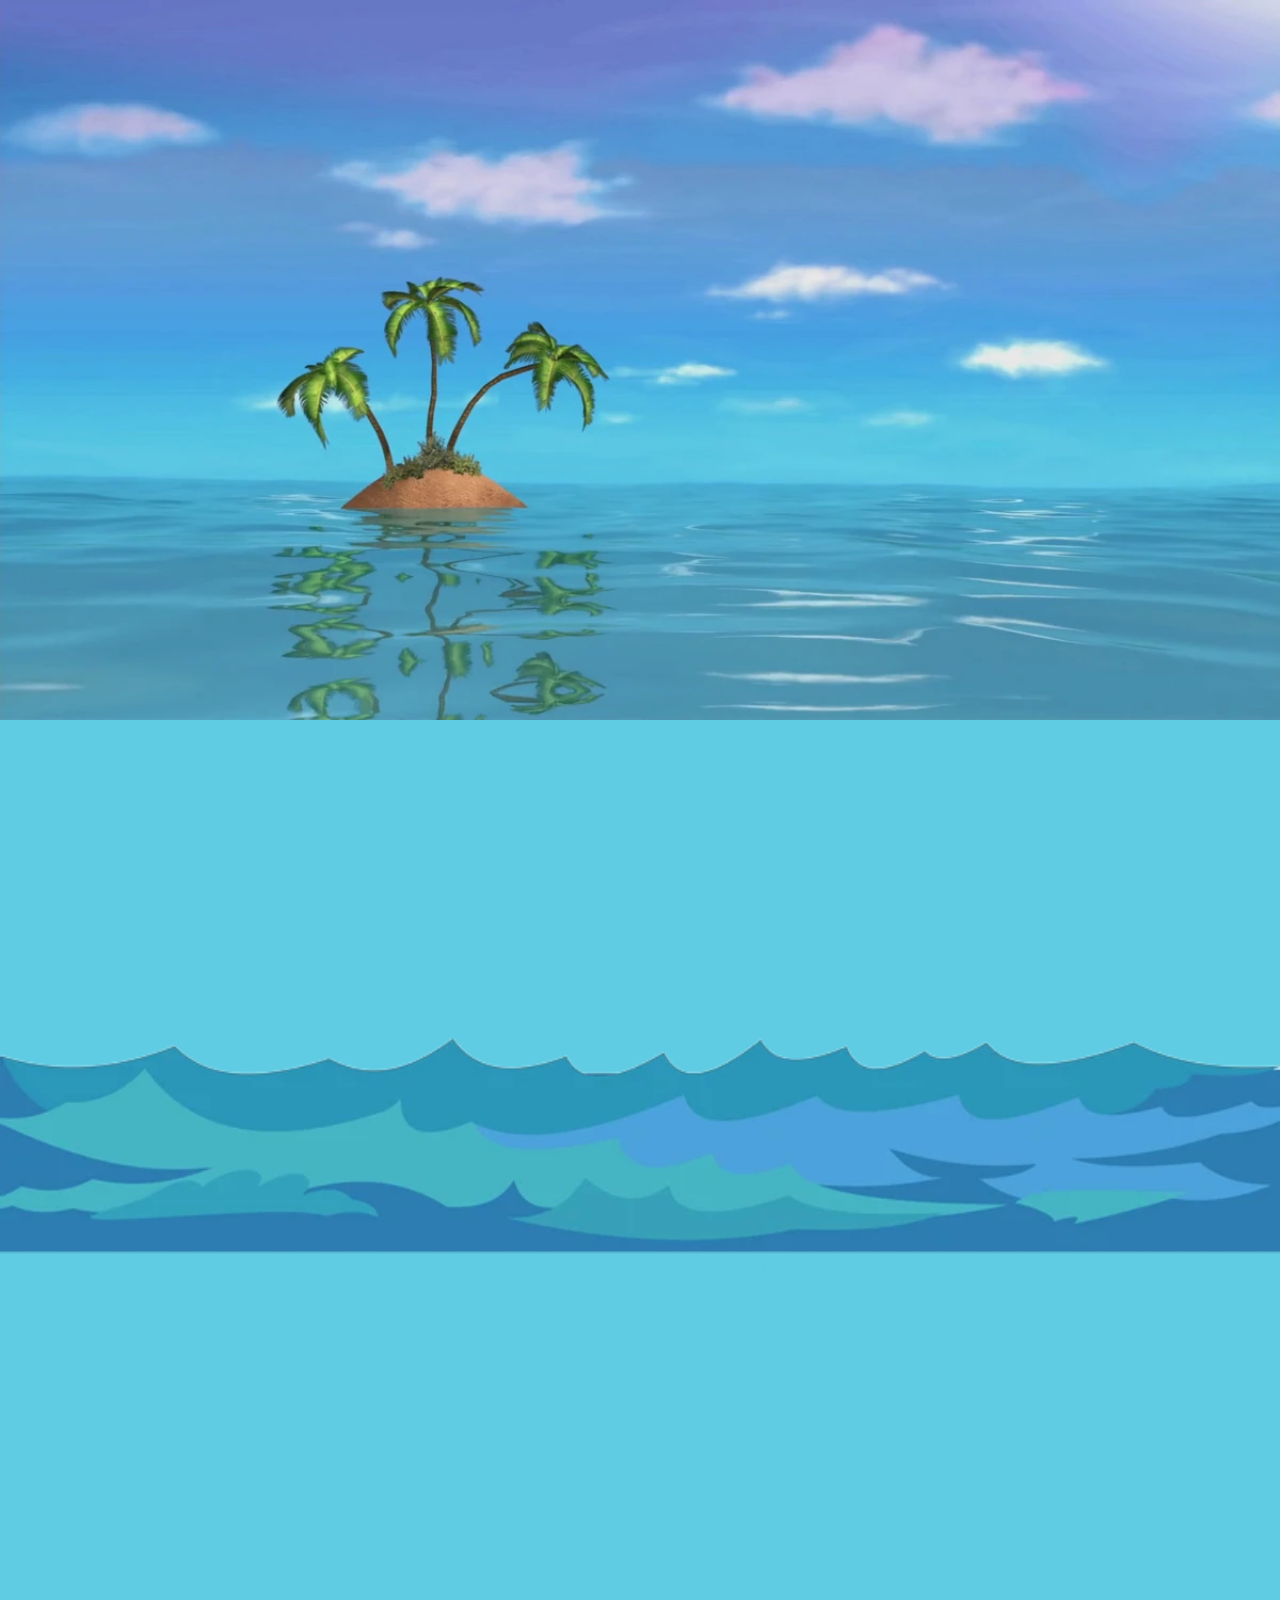
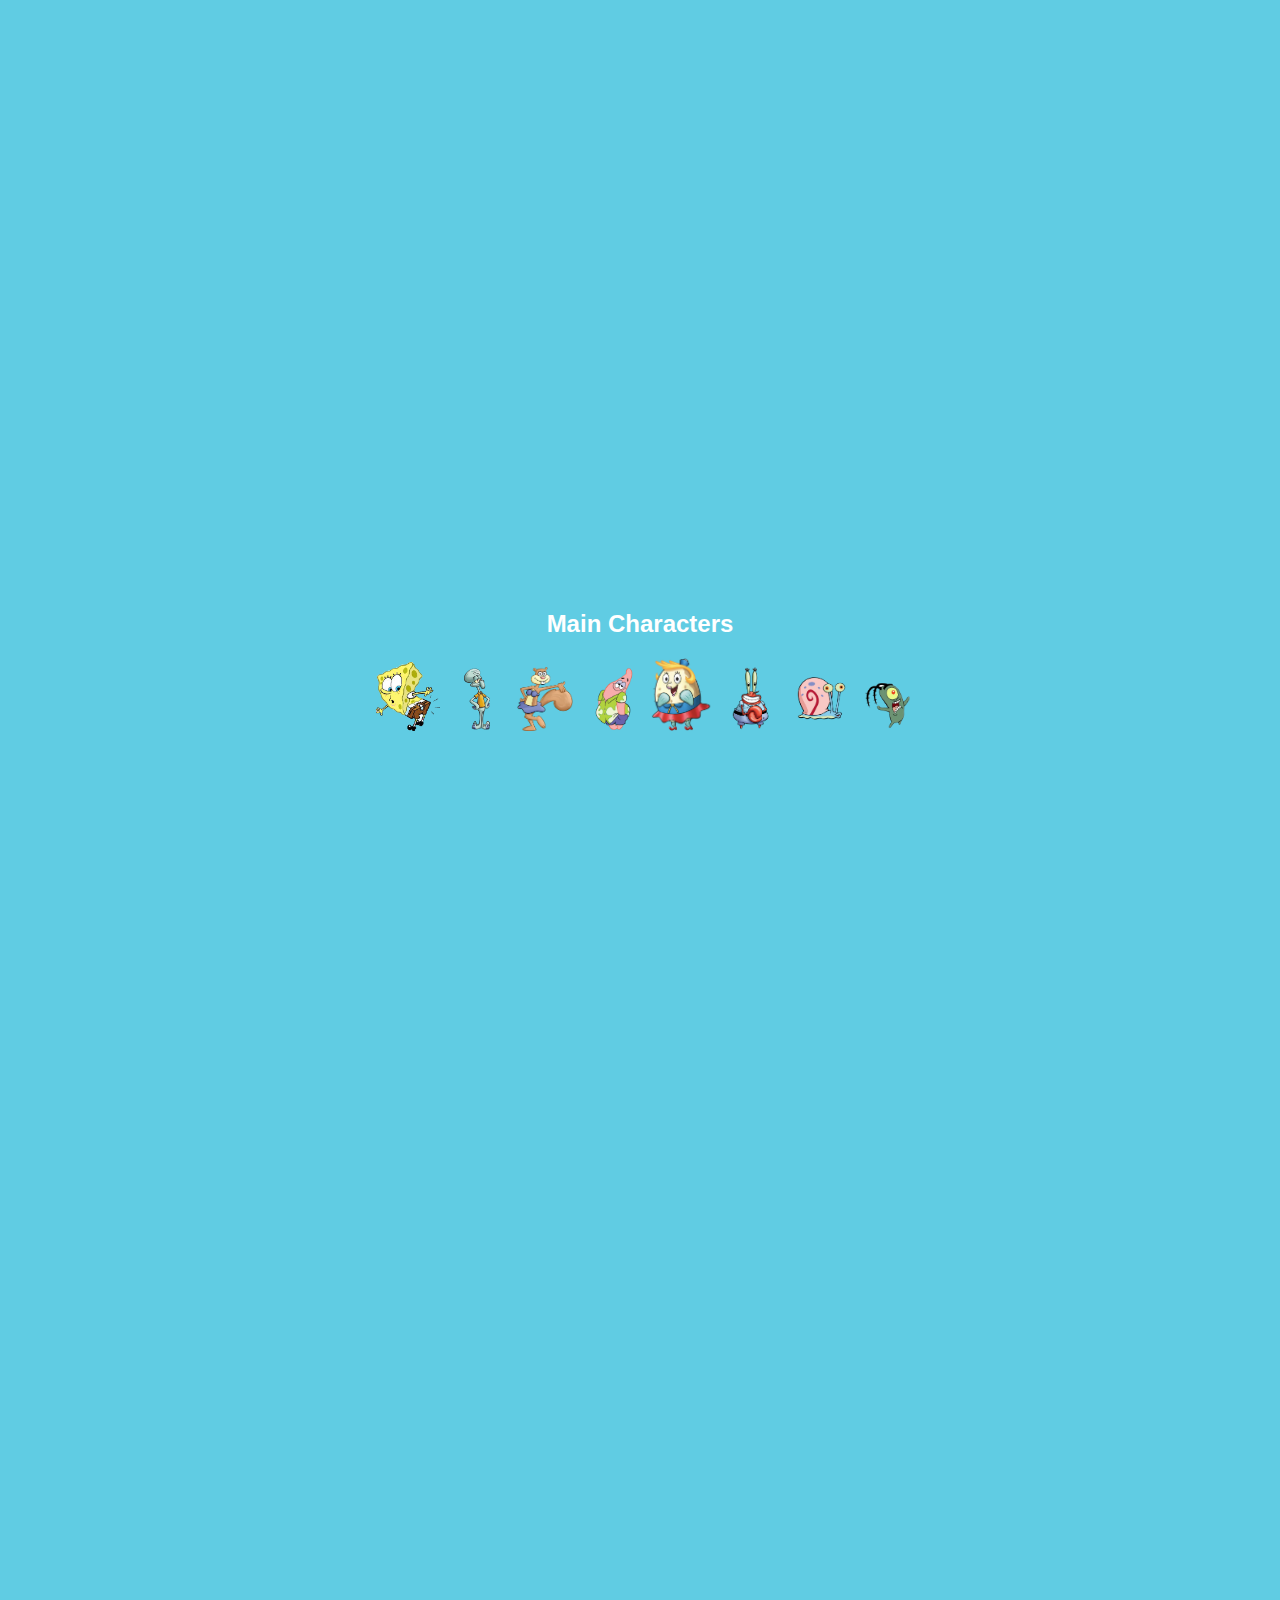
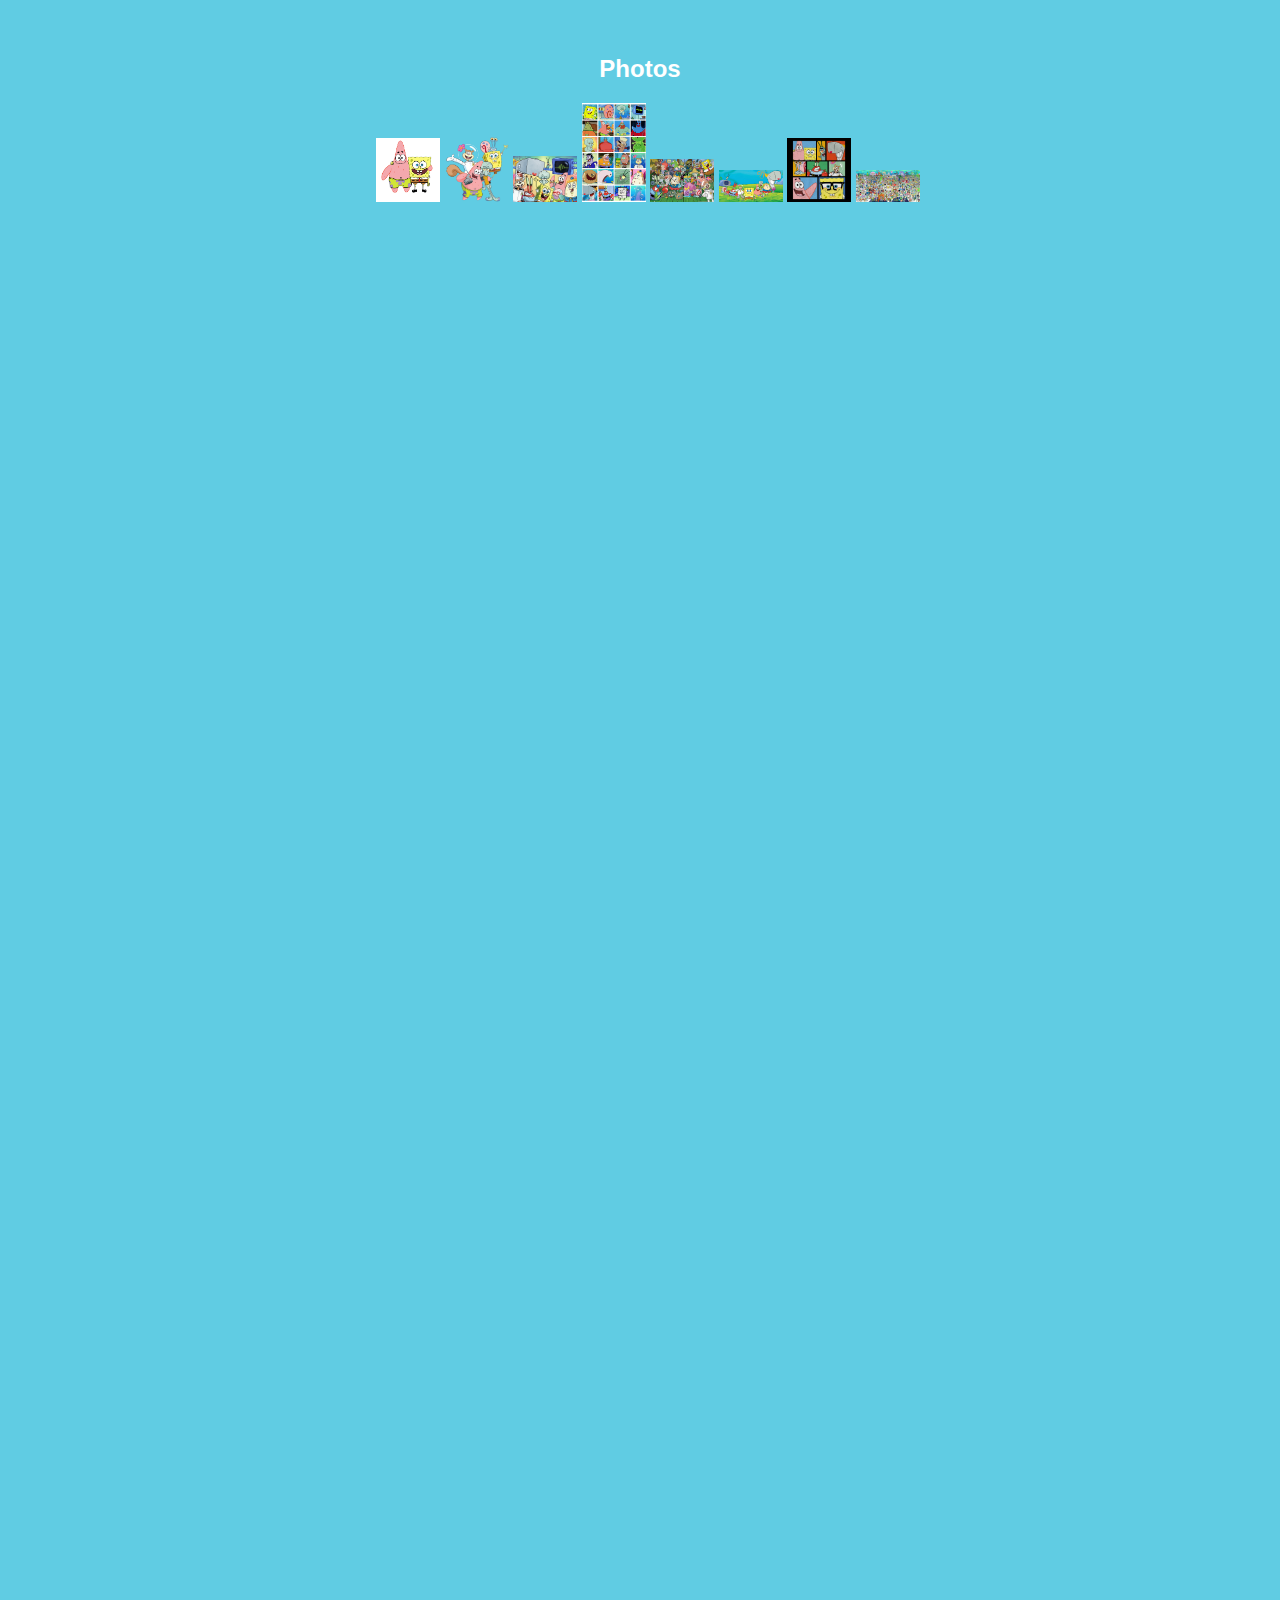
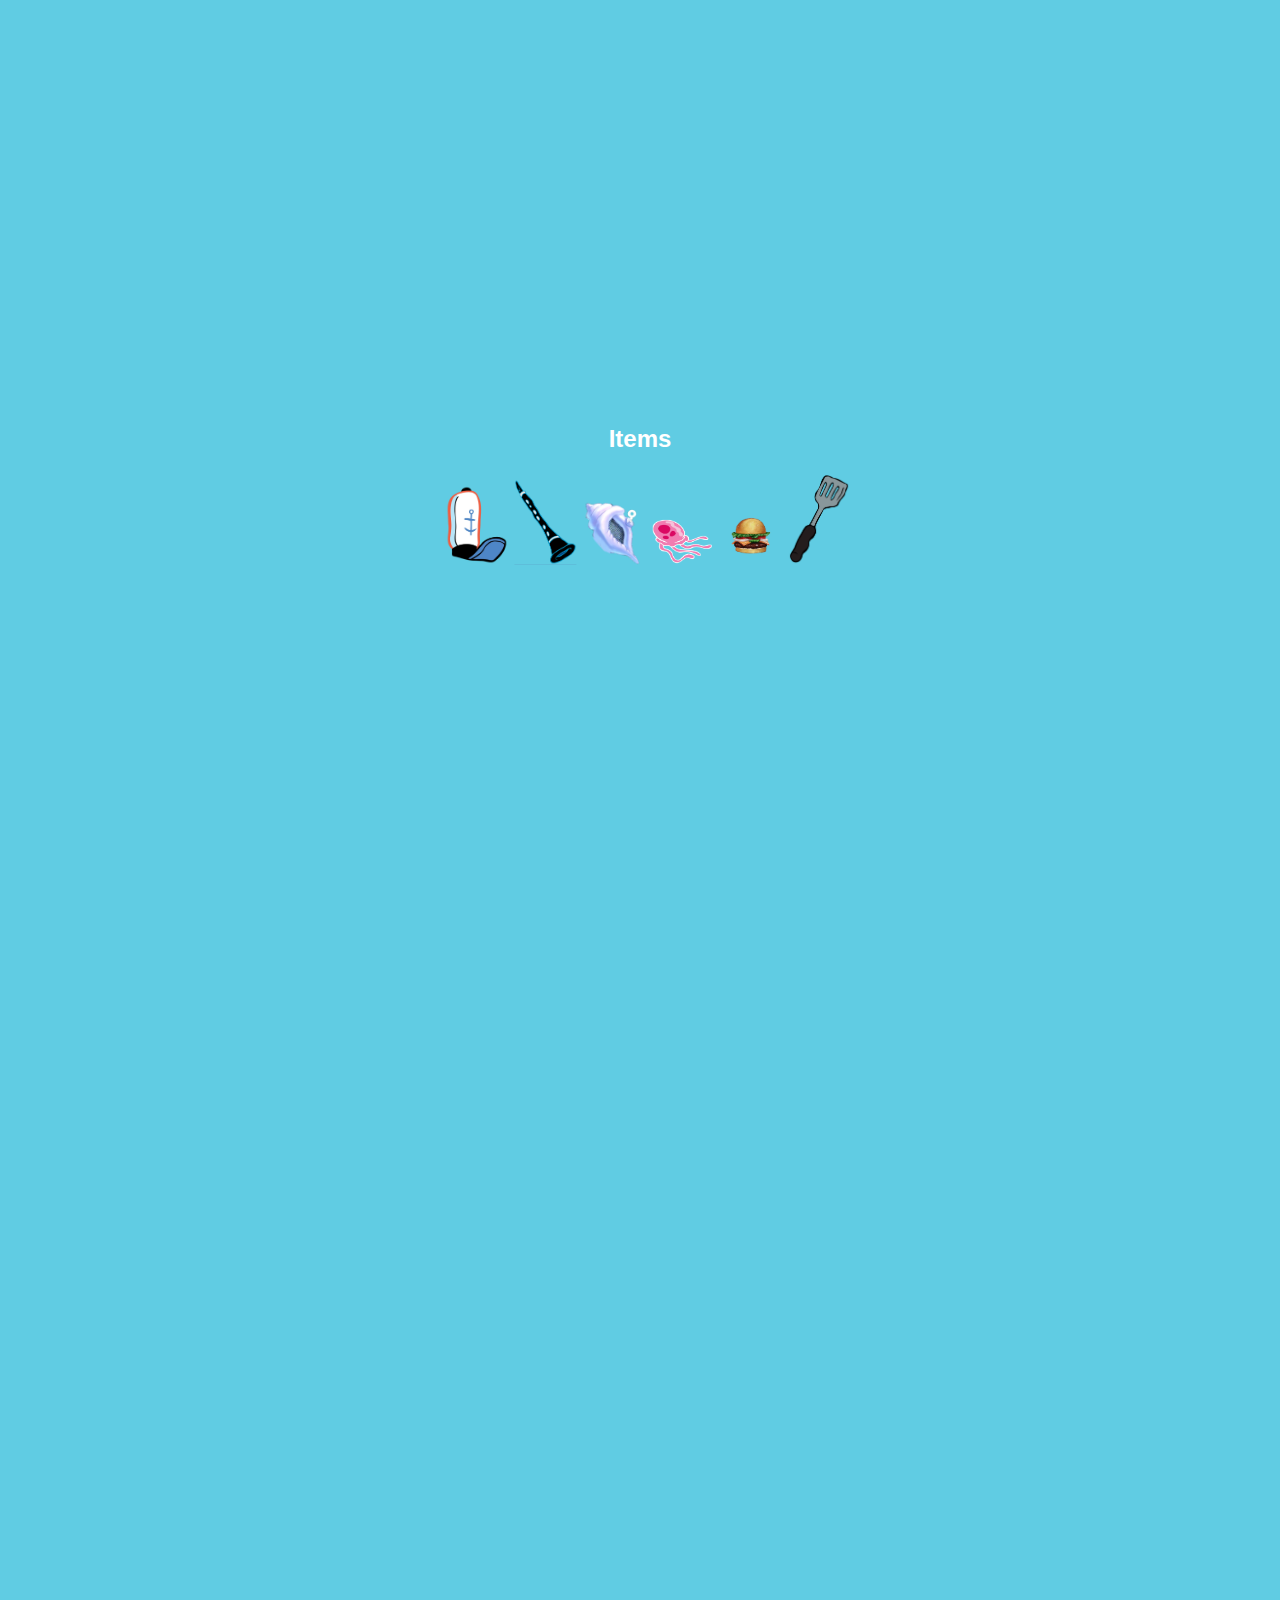
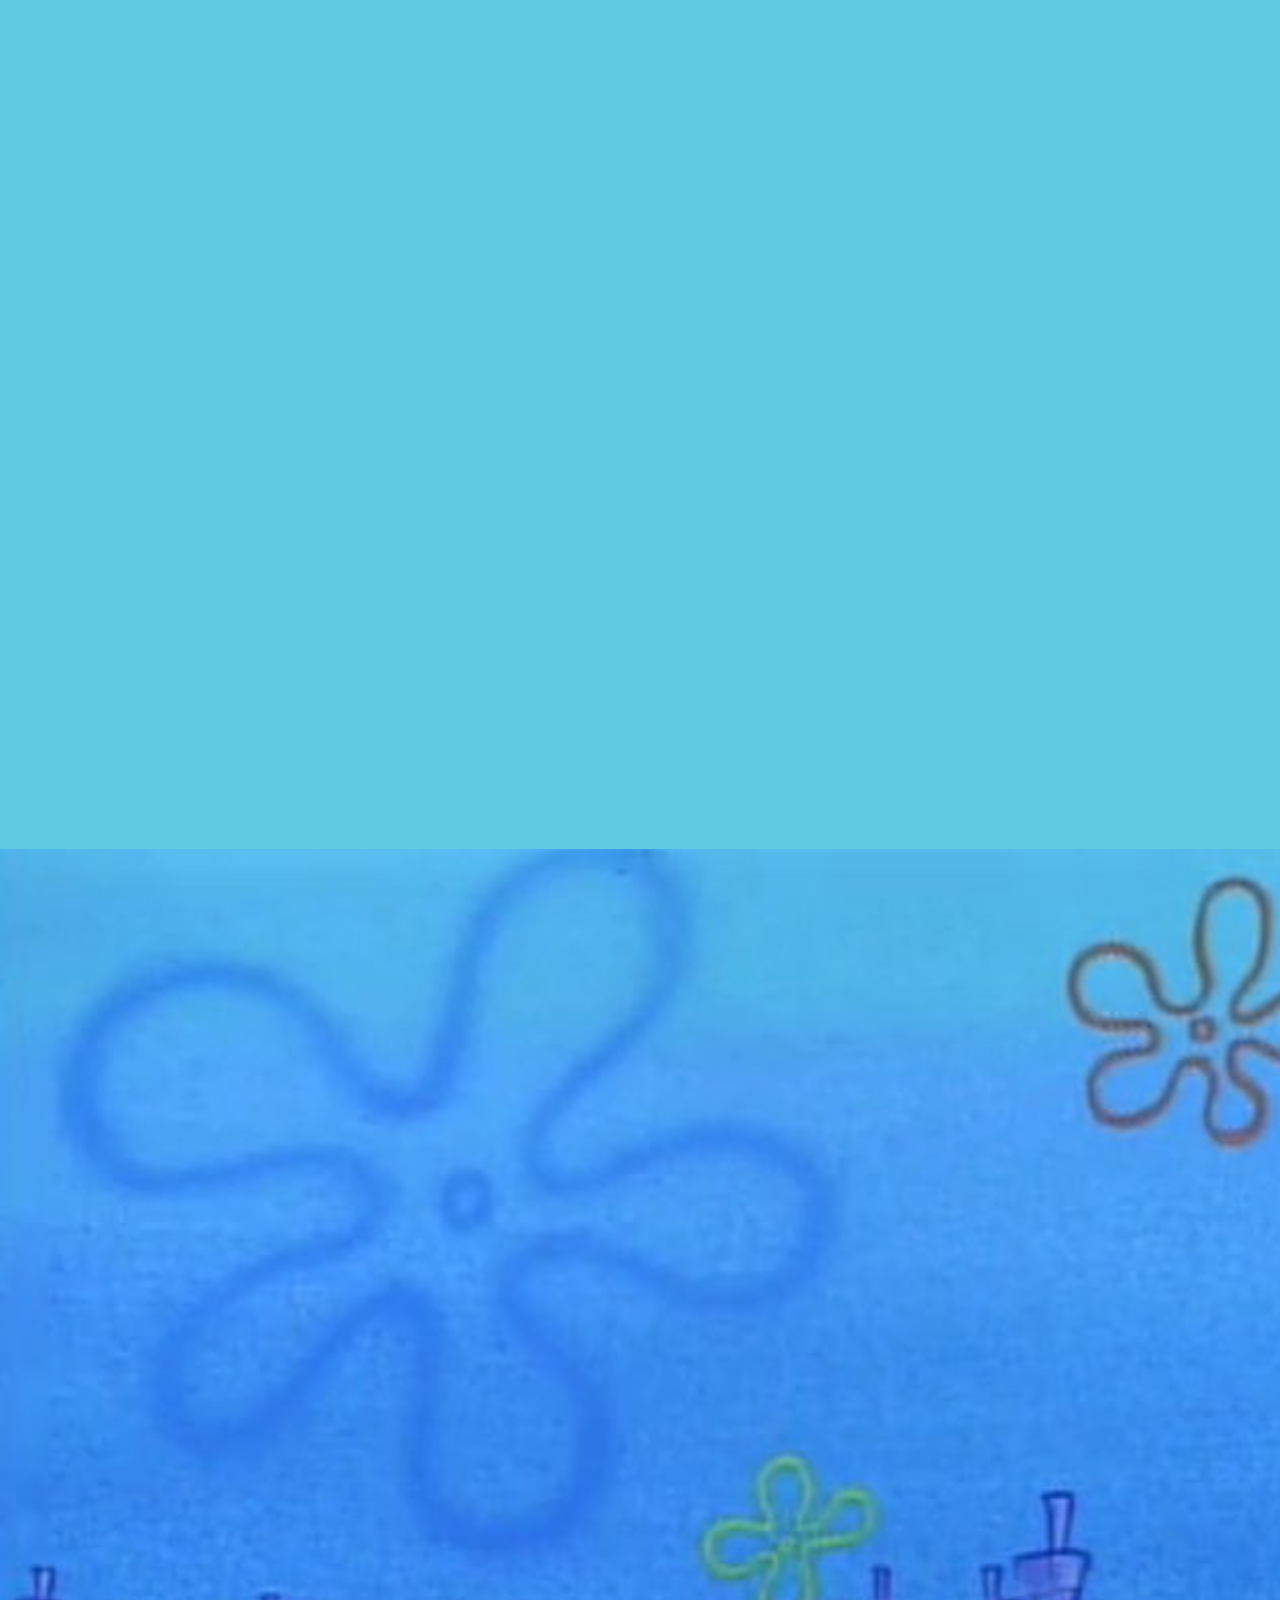
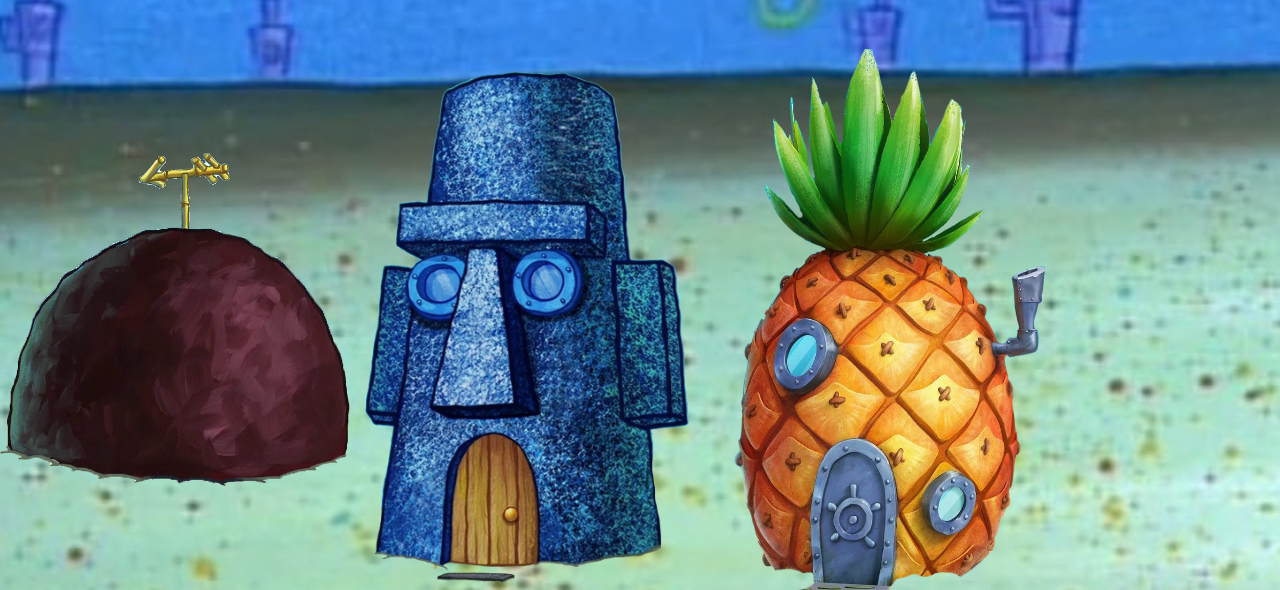
<file: index.html>
<!DOCTYPE html>
<html lang="en">
<head>
    <meta charset="UTF-8">
    <meta name="viewport" content="width=device-width, initial-scale=1.0">
    <title>Bikini Bottom</title>
    <link rel="stylesheet" href="main.css">
    <link
    rel="stylesheet"
    href="https://cdnjs.cloudflare.com/ajax/libs/animate.css/4.1.1/animate.min.css"/>
</head>
<body>
        <section>
          <div class="container">
          <img class="island" src="./images/spongebobisland.webp">
             <img class="waves" src="./images/waves.png">
          </div>
        </section>
    
        <div class="parallax-container" data-parallax="scroll" data-position="top" data-bleed="10" data-image-src="./images/underwater mid way.avif" data-natural-width="1400" data-natural-height="900"></div>
    
        <section>
          <div class="container">
            <h2 id="installation"> Main Characters</h2>
            <div class="animate__animatedanimate__bounce">
              <span class="rippedpants">
                <img src="./images/rippedpants.png" width="5%" alt="spongebob with ripped pants">
              </span>
              <span class="squidward">
                <img src="./images/squidward.webp" width="5%" alt="squidward">
              </span>
              <span class="sandy">
                <img src="./images/sandy.webp" width="5%" alt="sandy">
              </span>
              <span class="patrick">
                <img src="./images/patrick.webp" width="5%" alt="patrick">
              </span>
              <span class="mrspuff">
                <img src="./images/mrspuff.webp" width="5%" alt="mrspuff">
              </span>
              <span class="mrkrabs">
                <img src="./images/mrkrabs.webp" width="5%" alt="mrkrabs">
              </span>
              <span class="gary">
                <img src="./images/gary.webp" width="5%" alt="gary">
              </span>
              <span class="plankton">
                <img src="./images/Plankton.webp" width="5%" alt="plankton">
              </span>
            </div>
    
           
          </div>
        </section>
    
        <div class="parallax-container" data-parallax="scroll" data-bleed="10" data-speed="0.2" data-image-src="./images/underwater mid way.avif" data-natural-width="1400" data-natural-height="1400"></div>
    
        <section>
          <div class="container">
            <h2 id="options">Photos</h2>
            <div class="animate__animatedanimate__swing">
              <span class="">
                <img src="./images/bestbuds.png" width="5%" alt="spongebob and patrick">
              </span>
              <span class="">
                <img src="./images/characterspng.png" width="5%" alt="all of the spongebob characters">
              </span>
              <span class="">
                <img src="./images/allcharacters.png" width="5%" alt="#">
              </span>
              <span class="">
                <img src="./images/charactersmost.jpg" width="5%" alt="#">
              </span>
              <span class="mrspuff">
                <img src="./images/ughh.jpg" width="5%" alt="#">
              </span>
              <span class="mrkrabs">
                <img src="./images/sbcharactersinline.avif" width="5%" alt="#">
              </span>
              <span class="gary">
                <img src="./images/photos.webp" width="5%" alt="#">
              </span>
              <span class="plankton">
                <img src="./images/allcharactrscomplete.jpg" width="5%" alt="#">
              </span>
            </div>
          </div>
        </section>
    
        <div class="parallax-container" data-parallax="scroll" data-bleed="10" data-image-src="./images/underwater mid way.avif" data-natural-width="1400" data-natural-height="900"></div>
    
        <div class="parallax-container" data-parallax="scroll" data-bleed="10" data-image-src="./images/underwater mid way.avif" data-natural-width="750" data-natural-height="763"></div>
    
        <footer>
          <div class="container">
            <h2 id="options">Items</h2>
            <div class="animate__animatedanimate__HB">
              <span class="">
                <img src="./images/workhat.webp" width="5%" alt="spongebobs work hat">
              </span>
              <span class="">
                <img src="./images/squidsclarinet.webp" width="5%" alt="squidwards clarinet">
              </span>
              <span class="">
                <img src="./images/Magicalconch.webp" width="5%" alt="the magic conch">
              </span>
              <span class="">
                <img src="./images/jellyfish.webp" width="5%" alt="jellyfish">
              </span>
              <span class="mrspuff">
                <img src="./images/krabbypatty.webp" width="5%" alt="a krabby patty">
              </span>
              <span class="mrkrabs">
                <img src="./images/spatula.webp" width="5%" alt="spongebobs spatula">
              </span>
              
            </div>
           
          </div>
        </footer>

    <!-- Parallax Background Layers -->
    <div class="parallax-container" data-parallax="scroll" data-image-src="./images/underwater mid way.avif" data-z-index="1">
        <div class="parallax-content">
         

            
        </div>
    </div>

    <div class="other">
   
        
    </div>

    <div class="parallax-container" data-parallax="scroll" data-image-src="./images/allcharactrscomplete.jpg" data-z-index="2">
        <div class="parallax-content">
           
        </div>
    </div>

    <div class="content-section">
        <div class="bottom"><img class="patrock" src="./images/patricks rock.png" >
        <img class="squidhouse" src="./images/squidwardhousepng.png" >
        <img class="spongehouse" src="./images/pineapplehousepng.png" >
      </div>
    </div>
    <script src="https://ajax.googleapis.com/ajax/libs/jquery/1.11.0/jquery.min.js"></script>
    <script src="./js/parallax.min.js"></script>
    <script src="./js/main.js"></script>
</body>
</html>
</file>
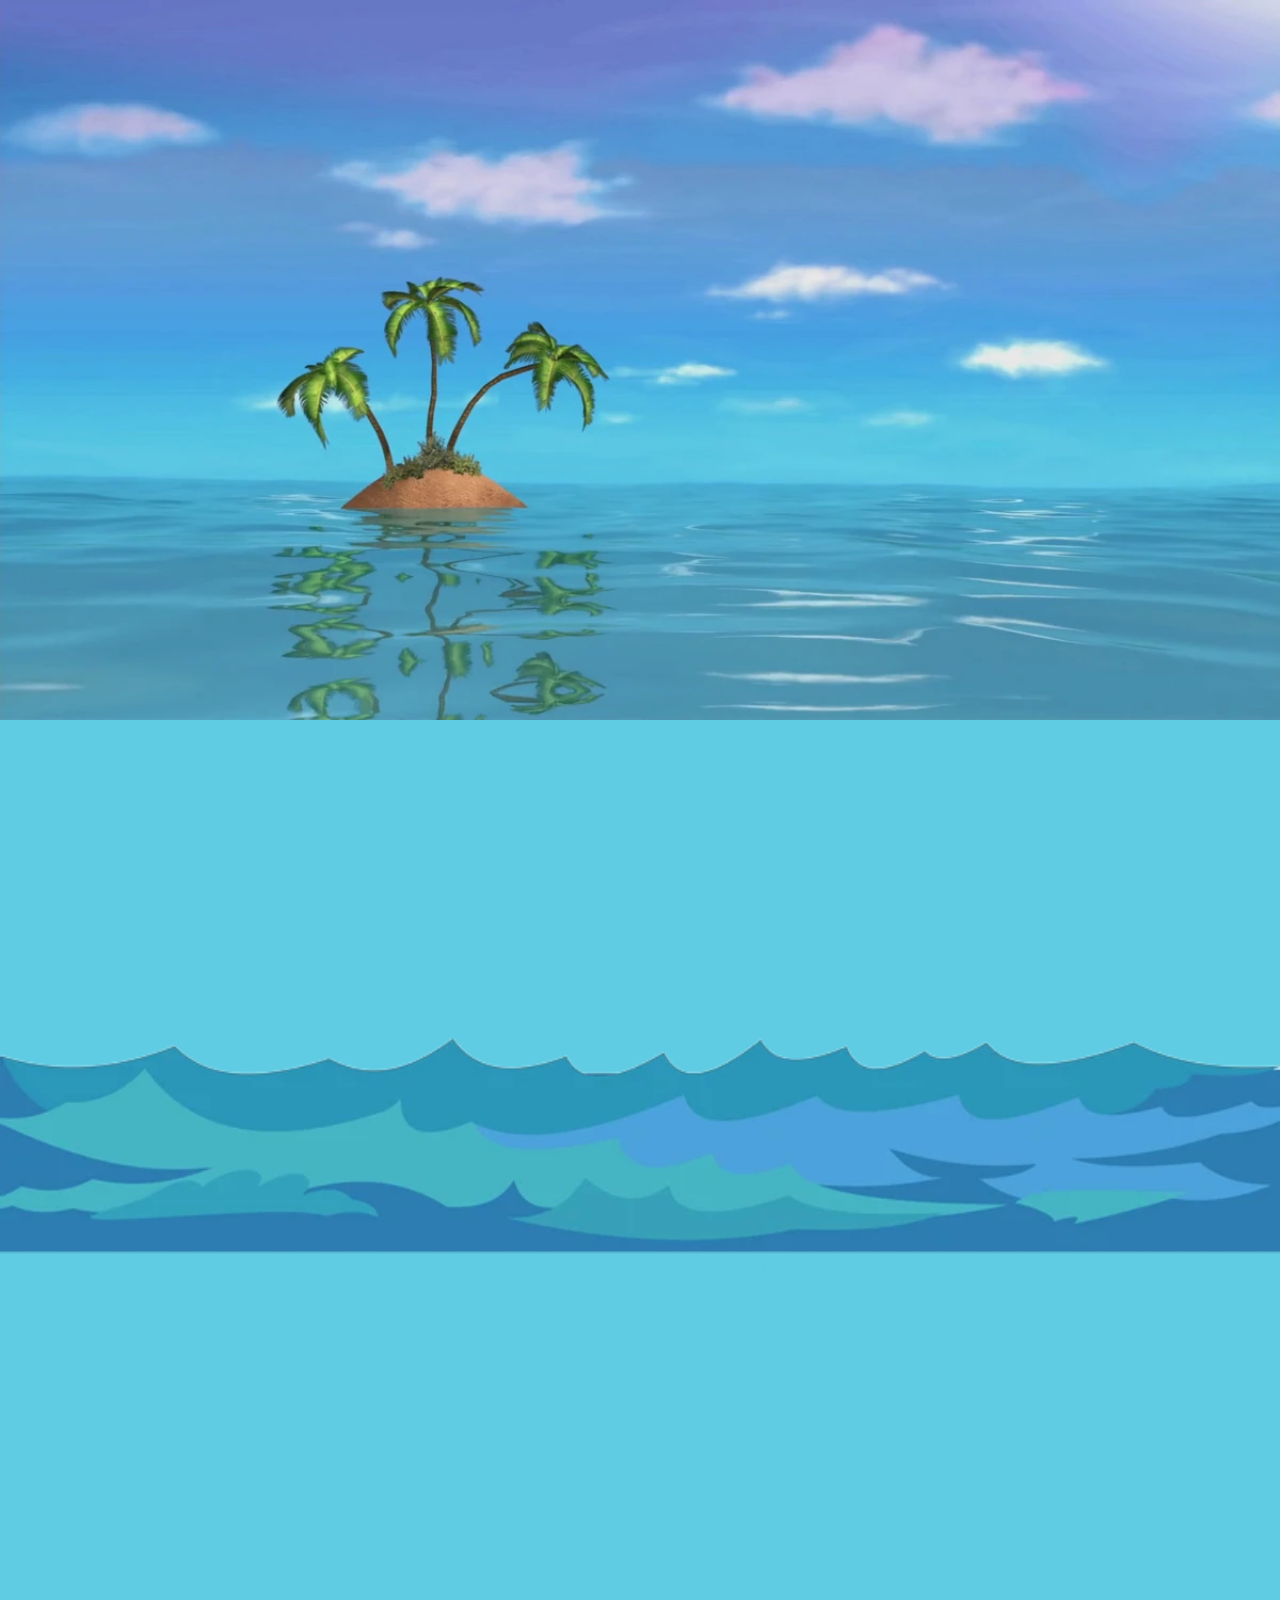
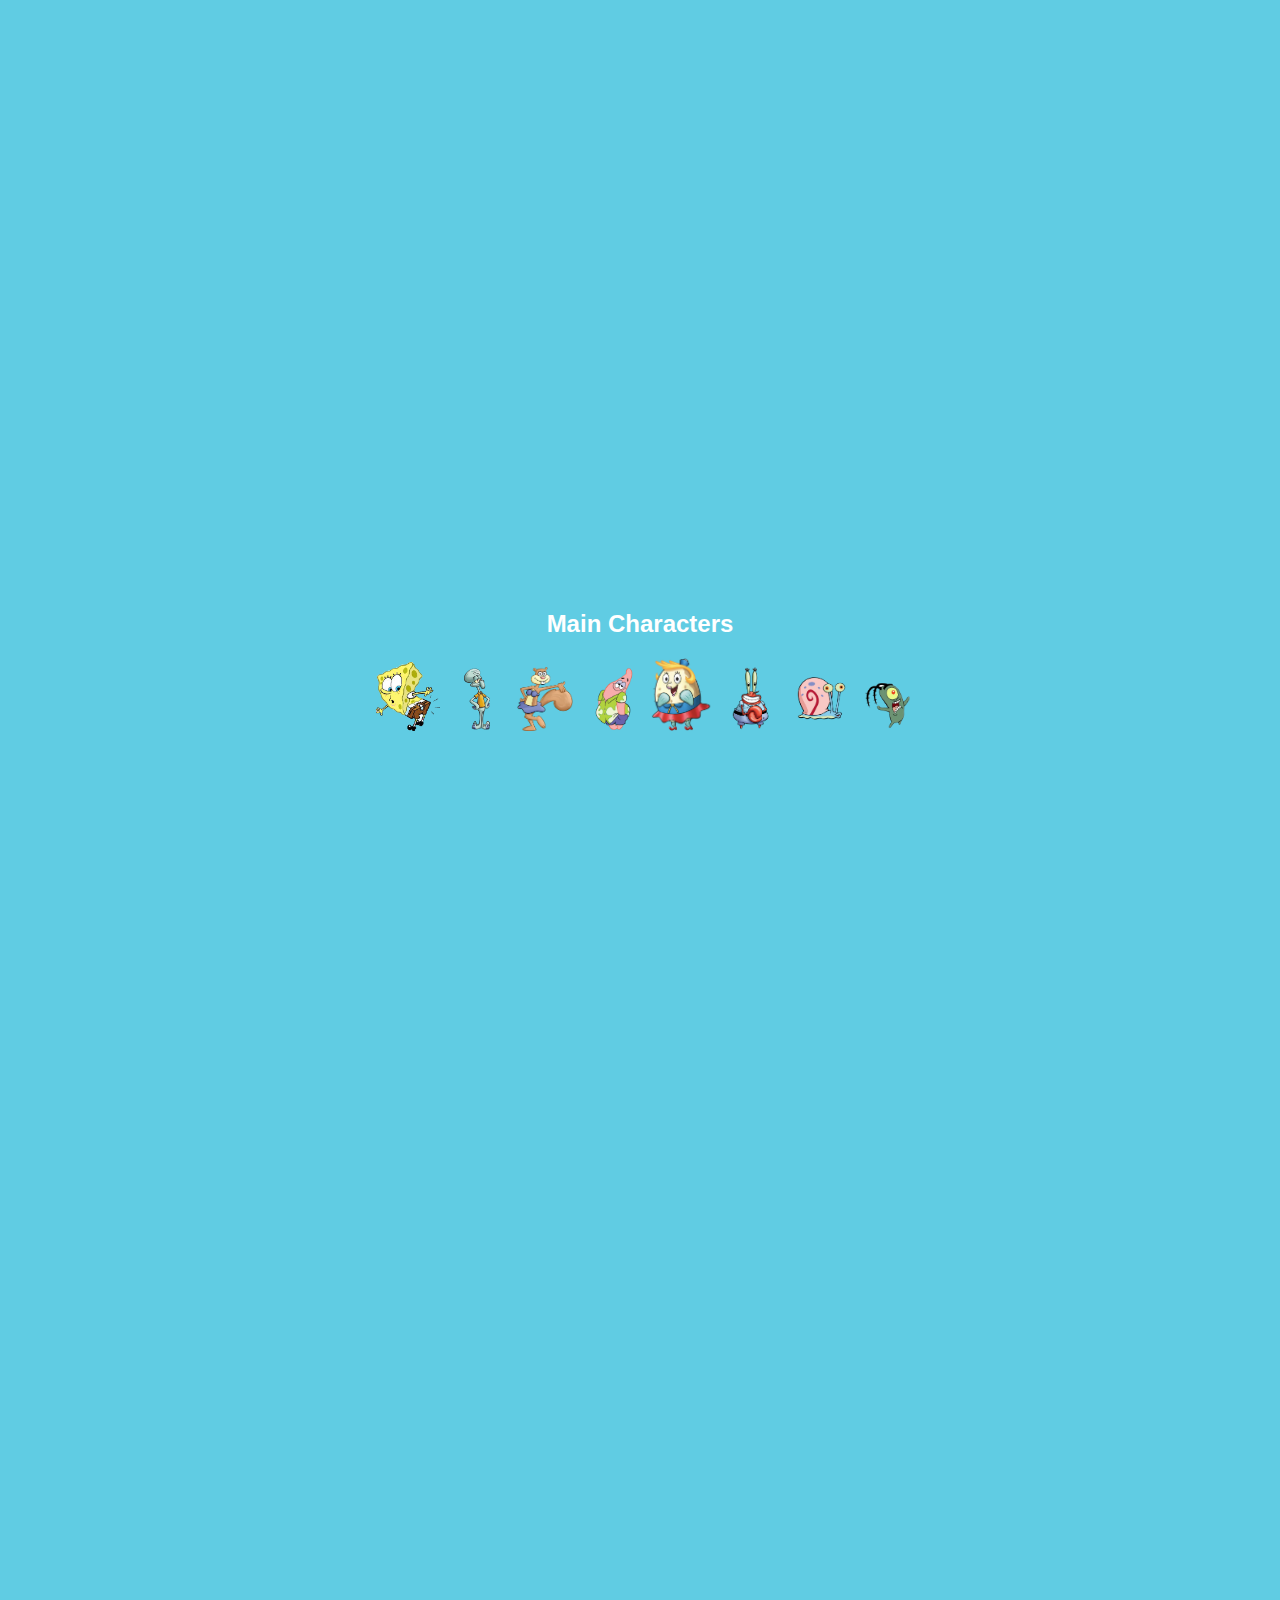
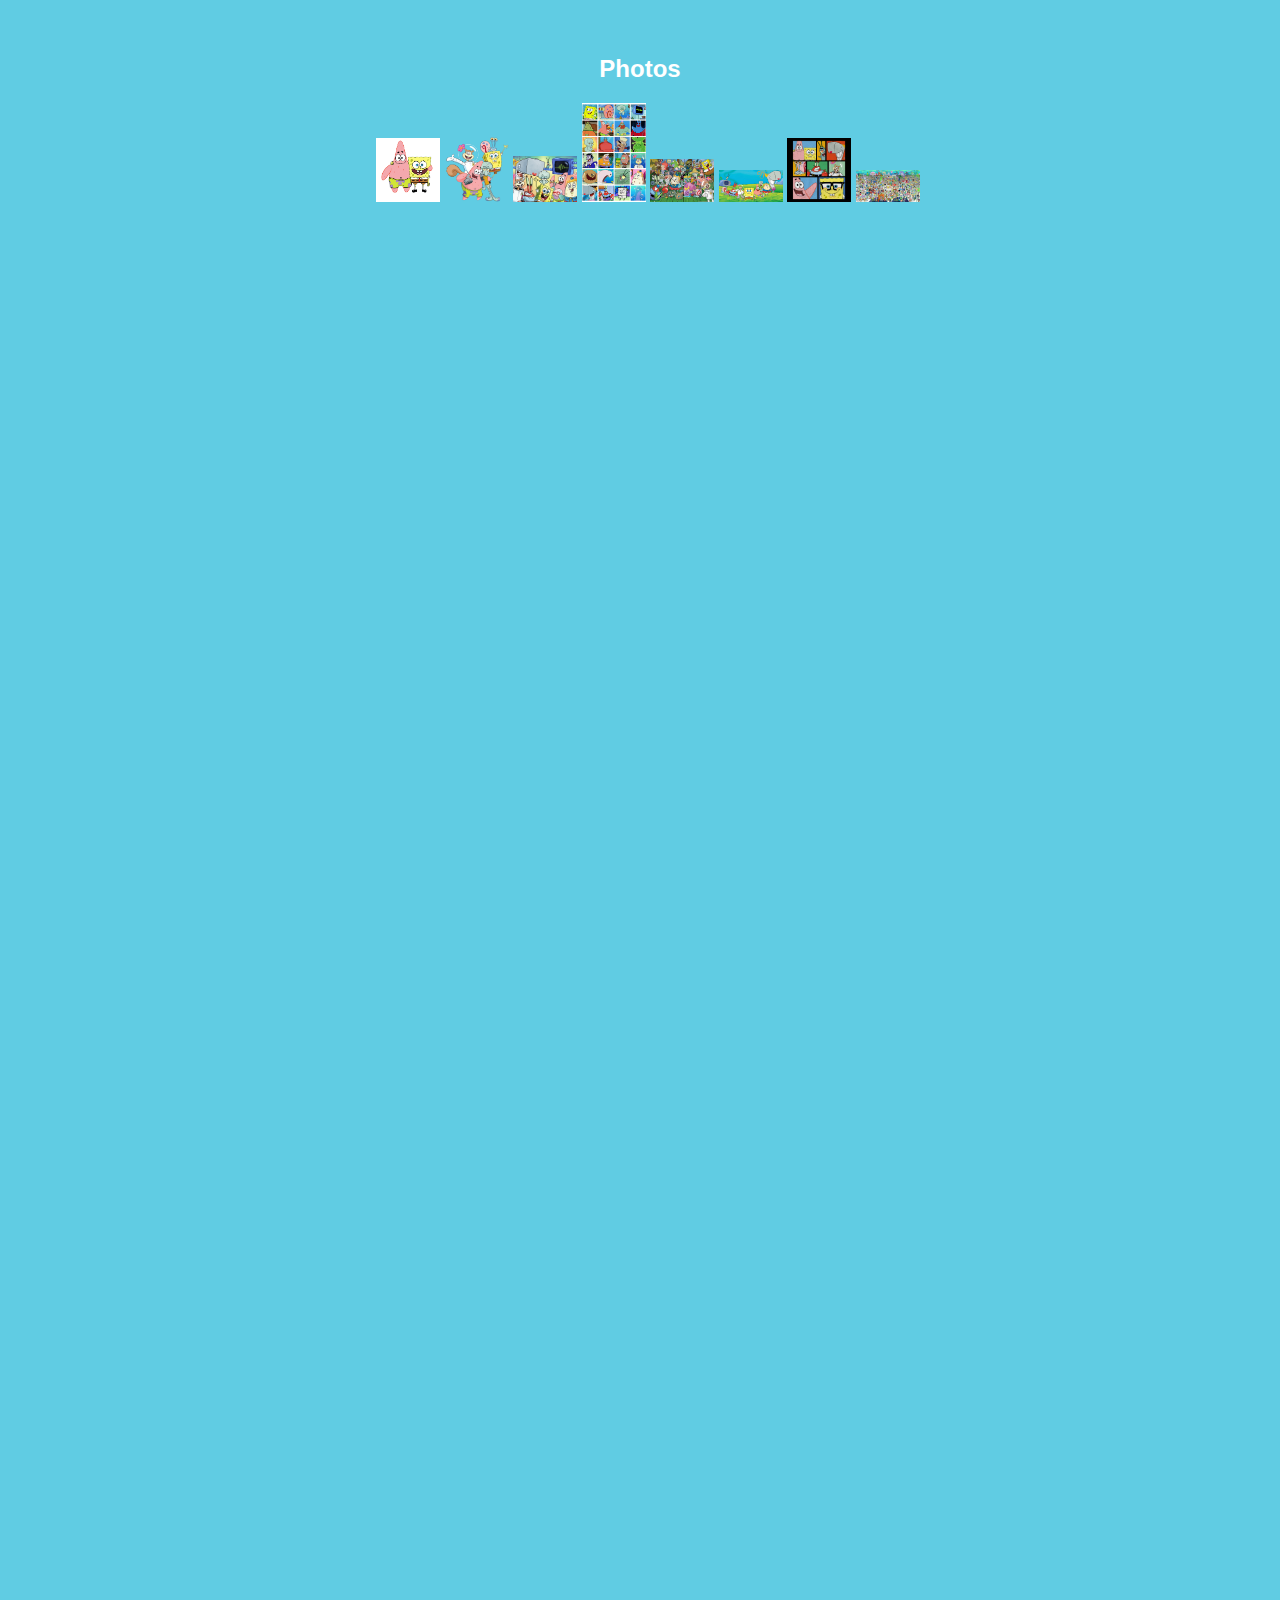
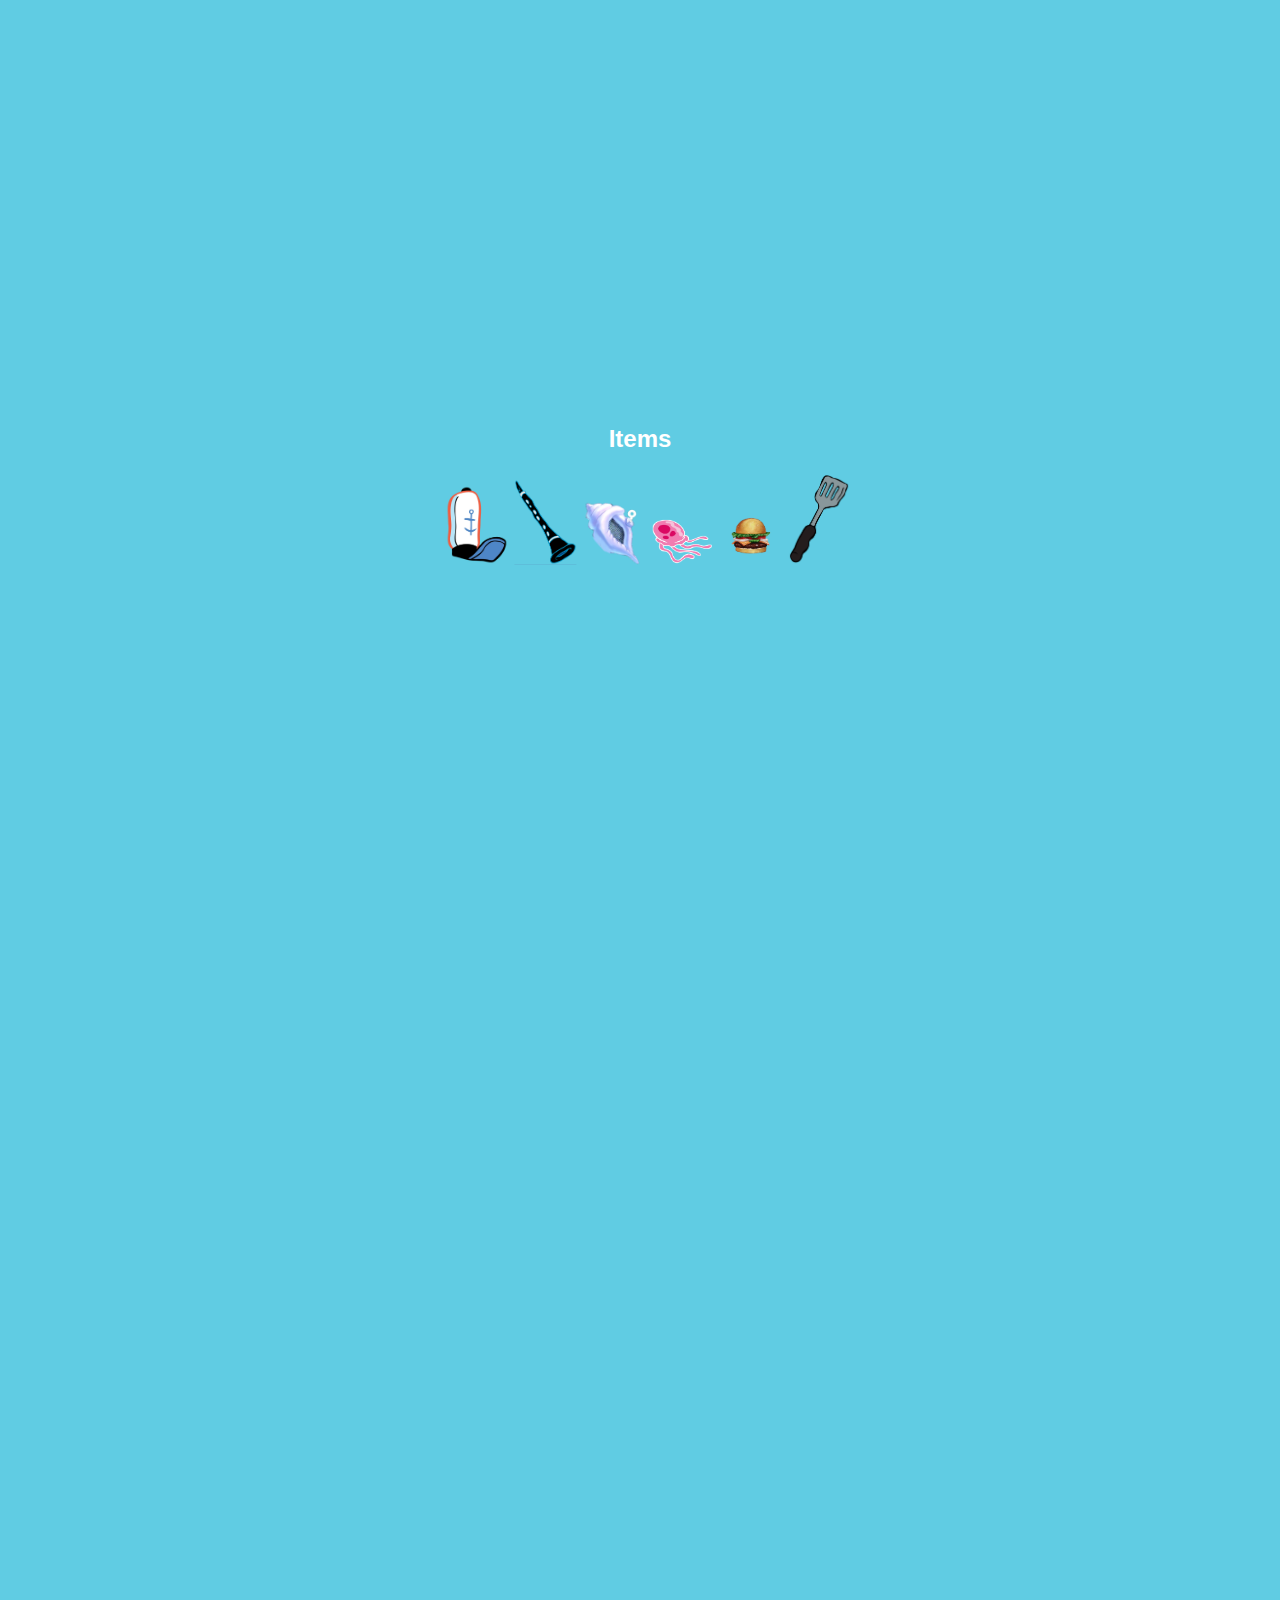
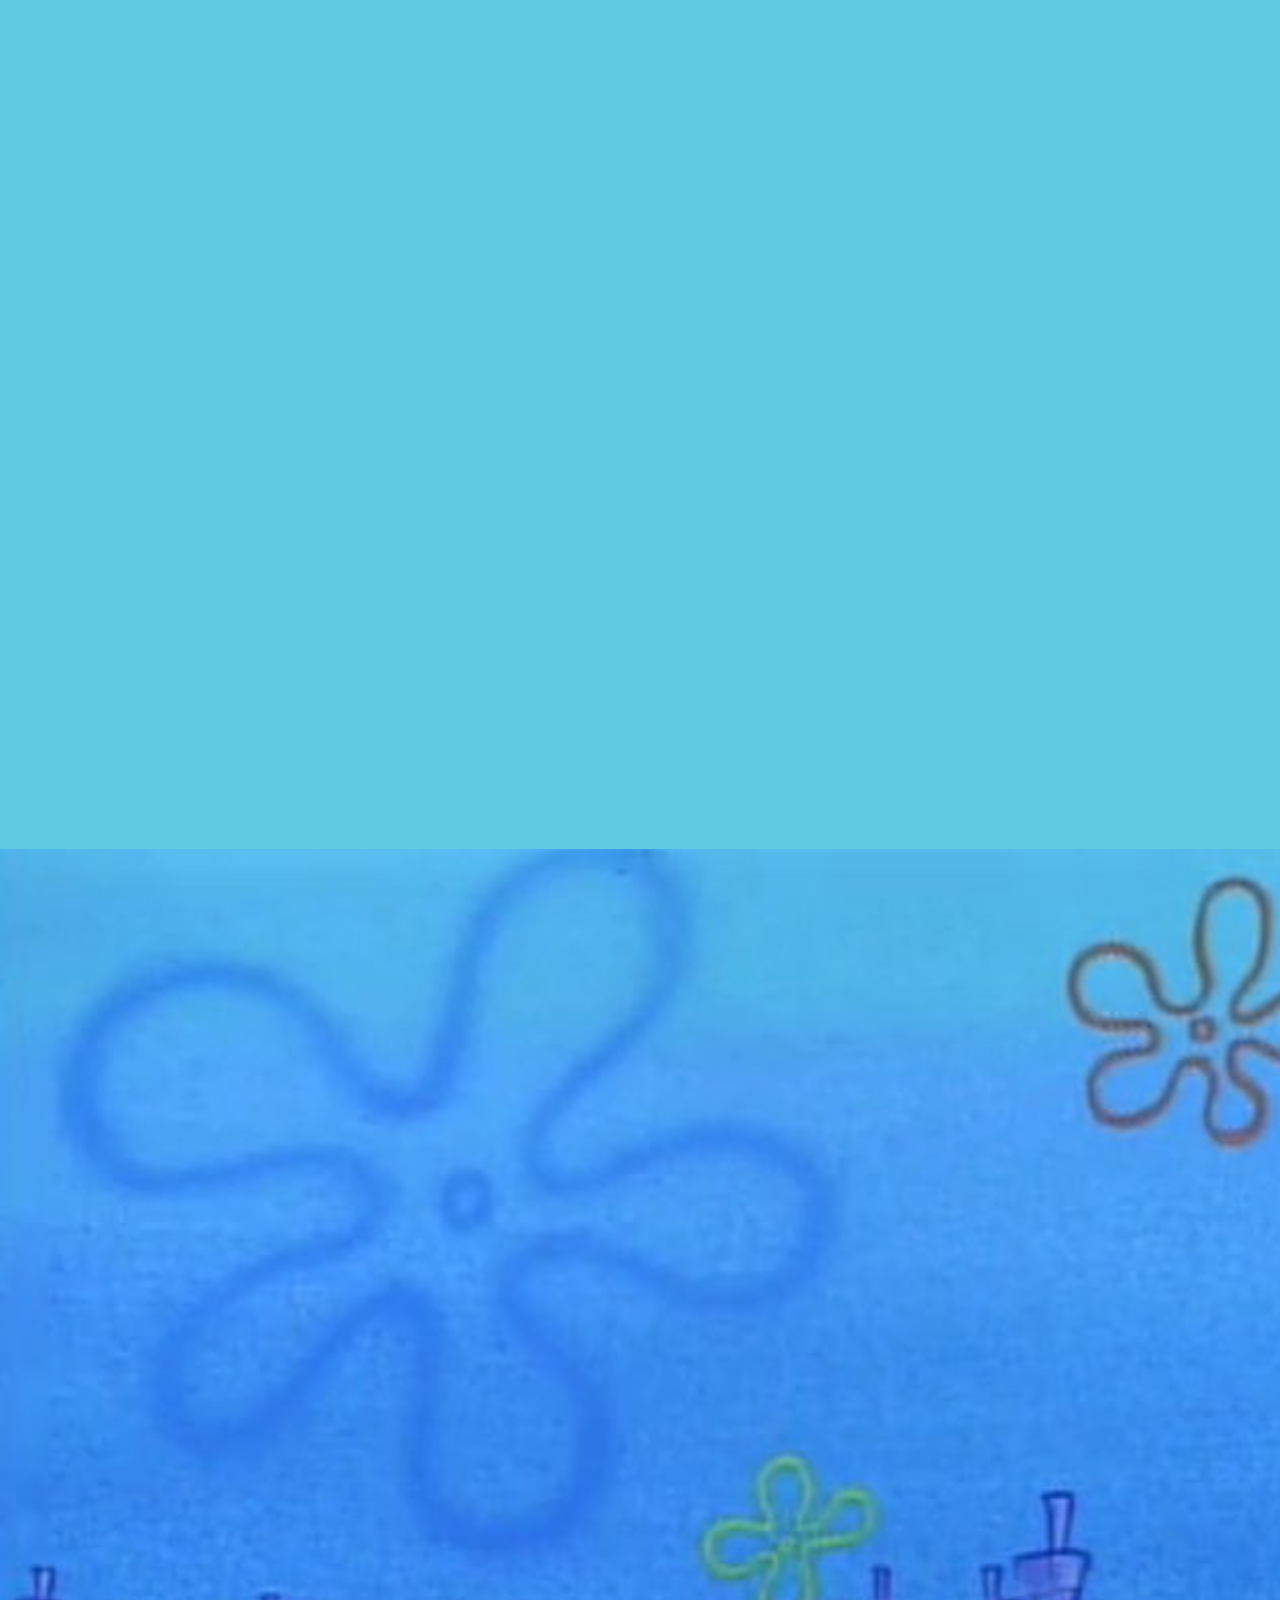
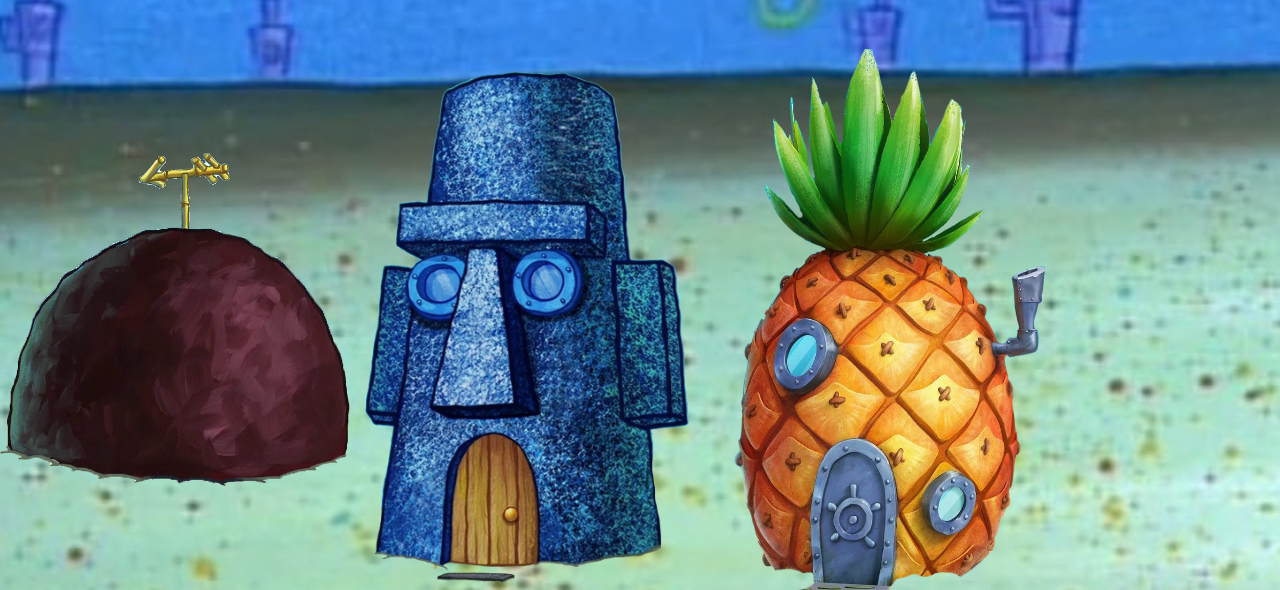
<file: parallax.html>
<!DOCTYPE html>
<html lang="en">
<head>
    <meta charset="UTF-8">
    <meta name="viewport" content="width=device-width, initial-scale=1.0">
    <title>Bikini Bottom</title>
    <link rel="stylesheet" href="main.css">
    <link
    rel="stylesheet"
    href="https://cdnjs.cloudflare.com/ajax/libs/animate.css/4.1.1/animate.min.css"/>
</head>
<body>
        <section>
          <div class="container">
          <img class="island" src="./images/spongebobisland.webp">
             <img class="waves" src="./images/waves.png">
          </div>
        </section>
    
        <div class="parallax-container" data-parallax="scroll" data-position="top" data-bleed="10" data-image-src="./images/underwater mid way.avif" data-natural-width="1400" data-natural-height="900"></div>
    
        <section>
          <div class="container">
            <h2 id="installation"> Main Characters</h2>
            <div class="animate__animatedanimate__bounce">
              <span class="rippedpants">
                <img src="./images/rippedpants.png" width="5%" alt="#">
              </span>
              <span class="squidward">
                <img src="./images/squidward.webp" width="5%" alt="#">
              </span>
              <span class="sandy">
                <img src="./images/sandy.webp" width="5%" alt="#">
              </span>
              <span class="patrick">
                <img src="./images/patrick.webp" width="5%" alt="#">
              </span>
              <span class="mrspuff">
                <img src="./images/mrspuff.webp" width="5%" alt="#">
              </span>
              <span class="mrkrabs">
                <img src="./images/mrkrabs.webp" width="5%" alt="#">
              </span>
              <span class="gary">
                <img src="./images/gary.webp" width="5%" alt="#">
              </span>
              <span class="plankton">
                <img src="./images/Plankton.webp" width="5%" alt="#">
              </span>
            </div>
    
           
          </div>
        </section>
    
        <div class="parallax-container" data-parallax="scroll" data-bleed="10" data-speed="0.2" data-image-src="./images/underwater mid way.avif" data-natural-width="1400" data-natural-height="1400"></div>
    
        <section>
          <div class="container">
            <h2 id="options">Photos</h2>
            <div class="animate__animatedanimate__swing">
              <span class="">
                <img src="./images/bestbuds.png" width="5%" alt="#">
              </span>
              <span class="">
                <img src="./images/characterspng.png" width="5%" alt="#">
              </span>
              <span class="">
                <img src="./images/allcharacters.png" width="5%" alt="#">
              </span>
              <span class="">
                <img src="./images/charactersmost.jpg" width="5%" alt="#">
              </span>
              <span class="mrspuff">
                <img src="./images/ughh.jpg" width="5%" alt="#">
              </span>
              <span class="mrkrabs">
                <img src="./images/sbcharactersinline.avif" width="5%" alt="#">
              </span>
              <span class="gary">
                <img src="./images/photos.webp" width="5%" alt="#">
              </span>
              <span class="plankton">
                <img src="./images/allcharactrscomplete.jpg" width="5%" alt="#">
              </span>
            </div>
          </div>
        </section>
    
        <div class="parallax-container" data-parallax="scroll" data-bleed="10" data-image-src="./images/underwater mid way.avif" data-natural-width="1400" data-natural-height="900"></div>
    
        <div class="parallax-container" data-parallax="scroll" data-bleed="10" data-image-src="./images/underwater mid way.avif" data-natural-width="750" data-natural-height="763"></div>
    
        <footer>
          <div class="container">
            <h2 id="options">Items</h2>
            <div class="animate__animatedanimate__HB">
              <span class="">
                <img src="./images/workhat.webp" width="5%" alt="#">
              </span>
              <span class="">
                <img src="./images/squidsclarinet.webp" width="5%" alt="#">
              </span>
              <span class="">
                <img src="./images/Magicalconch.webp" width="5%" alt="#">
              </span>
              <span class="">
                <img src="./images/jellyfish.webp" width="5%" alt="#">
              </span>
              <span class="mrspuff">
                <img src="./images/krabbypatty.webp" width="5%" alt="#">
              </span>
              <span class="mrkrabs">
                <img src="./images/spatula.webp" width="5%" alt="#">
              </span>
              
            </div>
           
          </div>
        </footer>

    <!-- Parallax Background Layers -->
    <div class="parallax-container" data-parallax="scroll" data-image-src="./images/underwater mid way.avif" data-z-index="1">
        <div class="parallax-content">
         

            
        </div>
    </div>

    <div class="other">
   
        
    </div>

    <div class="parallax-container" data-parallax="scroll" data-image-src="./images/allcharactrscomplete.jpg" data-z-index="2">
        <div class="parallax-content">
           
        </div>
    </div>

    <div class="content-section">
        <div class="bottom"><img class="patrock" src="./images/patricks rock.png" >
        <img class="squidhouse" src="./images/squidwardhousepng.png" >
        <img class="spongehouse" src="./images/pineapplehousepng.png" >
      </div>
    </div>
    <script src="https://ajax.googleapis.com/ajax/libs/jquery/1.11.0/jquery.min.js"></script>
    <script src="./js/parallax.min.js"></script>
    <script src="./js/main.js"></script>
</body>
</html>
</file>
<file: main.css>
/* Place CSS styles here */

@media (max-width: 768px){

}

* {
    box-sizing: border-box;
}

body{
    font-family: "DM Serif Text", serif;
  font-weight: 400;
  font-style: normal;
  text-align: center;
  color: #000000;
background-color: #60cce3;
box-sizing:border-box;
height:100%
}
.heading{
    background-color: #edb965;
}
.hero{
    width: 100%;
    max-width: 1200px;
    margin: 0 auto;
    padding: 20px;
}
.hero-content{
    width: 90%;
    height:480px;
    margin:0 auto;
    text-align: center;
    background-image: linear-gradient(rgba(255, 255, 255, 0), rgba(255, 255, 255, 0)), url("images/characterspng.png");
background-repeat: no-repeat;
background-position: center center;
}


.text-1{
    position: absolute;
    top: 50%;
    right: 20%;
    bottom: 10%;
    left: 50%;
}
.button-1{
    position: absolute;
    top: 55%;
    right: 20%;
    bottom: 10%;
    left: 50%;
}









body, html {
    margin: 0;
    padding: 0;
    font-family: Arial, sans-serif;
}

h1, h2 {
    color: #fff;
}

p {
    color: #fff;
    font-size: 18px;
    max-width: 600px;
    margin: 0 auto;
    padding: 10px;
}

/* Parallax Container Styles */
.parallax-container {
    position: relative;
    width: 100%;
    height: 100vh;
    background-size: cover;
    background-position: center;
    display: flex;
    justify-content: center;
    align-items: center;
    text-align: center;
    overflow: hidden;
    font: bold;
}

.parallax-container[data-parallax="scroll"] {
    transition: background-position 0.1s linear;
}

.parallax-container .parallax-content {
    position: relative;
    z-index: 2;
}

.parallax-container h1 {
    font-size: 50px;
    font-weight: bold;
    text-shadow: 2px 2px 8px rgba(0,0,0,0.8);
}

.parallax-container p {
    font-size: 24px;
    text-shadow: 1px 1px 6px rgba(0,0,0,0.8);
}

/* Content Section */
.content-section {
    background-color: #333;
    color: #fff;
    text-align: center;
    margin-top: -20px;
    background-image: url(./images/backgroundbottom.jpg);
    background-repeat: no-repeat;
    background-size: 150%;

   
}
.bottom{
    display: flex;
    margin-top: 100px;
    padding-top: 800px;
}
.bottom img{
    width: 350px;
}
.island{
    margin-bottom: 100px;
    width: 100%;
}
.patrock{
z-index: 1000;
width: 50%;
}
.bottomitehouses{
z-index: 1000;

}
.squidhouse{
z-index: 1000;
}
.spongehouse{
z-index: 10;
}
.animate__animatedanimate__bounce{
   width: 100%;
   margin: 0 0.5rem;
    display: inline-block;
animation: rubberBand; 
    animation-duration: 2s; 
    animation-timing-function:cubic-bezier(0.175, 0.885, 0.32, 1.275);
    animation-iteration-count:infinite;
   
}
.waves{
    width: 100%;
    height: 50%;
}

.animate__animatedanimate__swing{
    width: 100%;
   margin: 0 0.5rem;
    display: inline-block;
animation: swing; 
    animation-duration: 2s; 
    animation-timing-function:cubic-bezier(0.175, 0.885, 0.32, 1.275);
    animation-iteration-count:infinite;
   
}
.animate__animatedanimate__HB{
    width: 100%;
    margin: 0 0.5rem;
     display: inline-block;
 animation: heartBeat; 
     animation-duration: 2s; 
     animation-timing-function:cubic-bezier(0.175, 0.885, 0.32, 1.275);
     animation-iteration-count:infinite;
}
</file>
